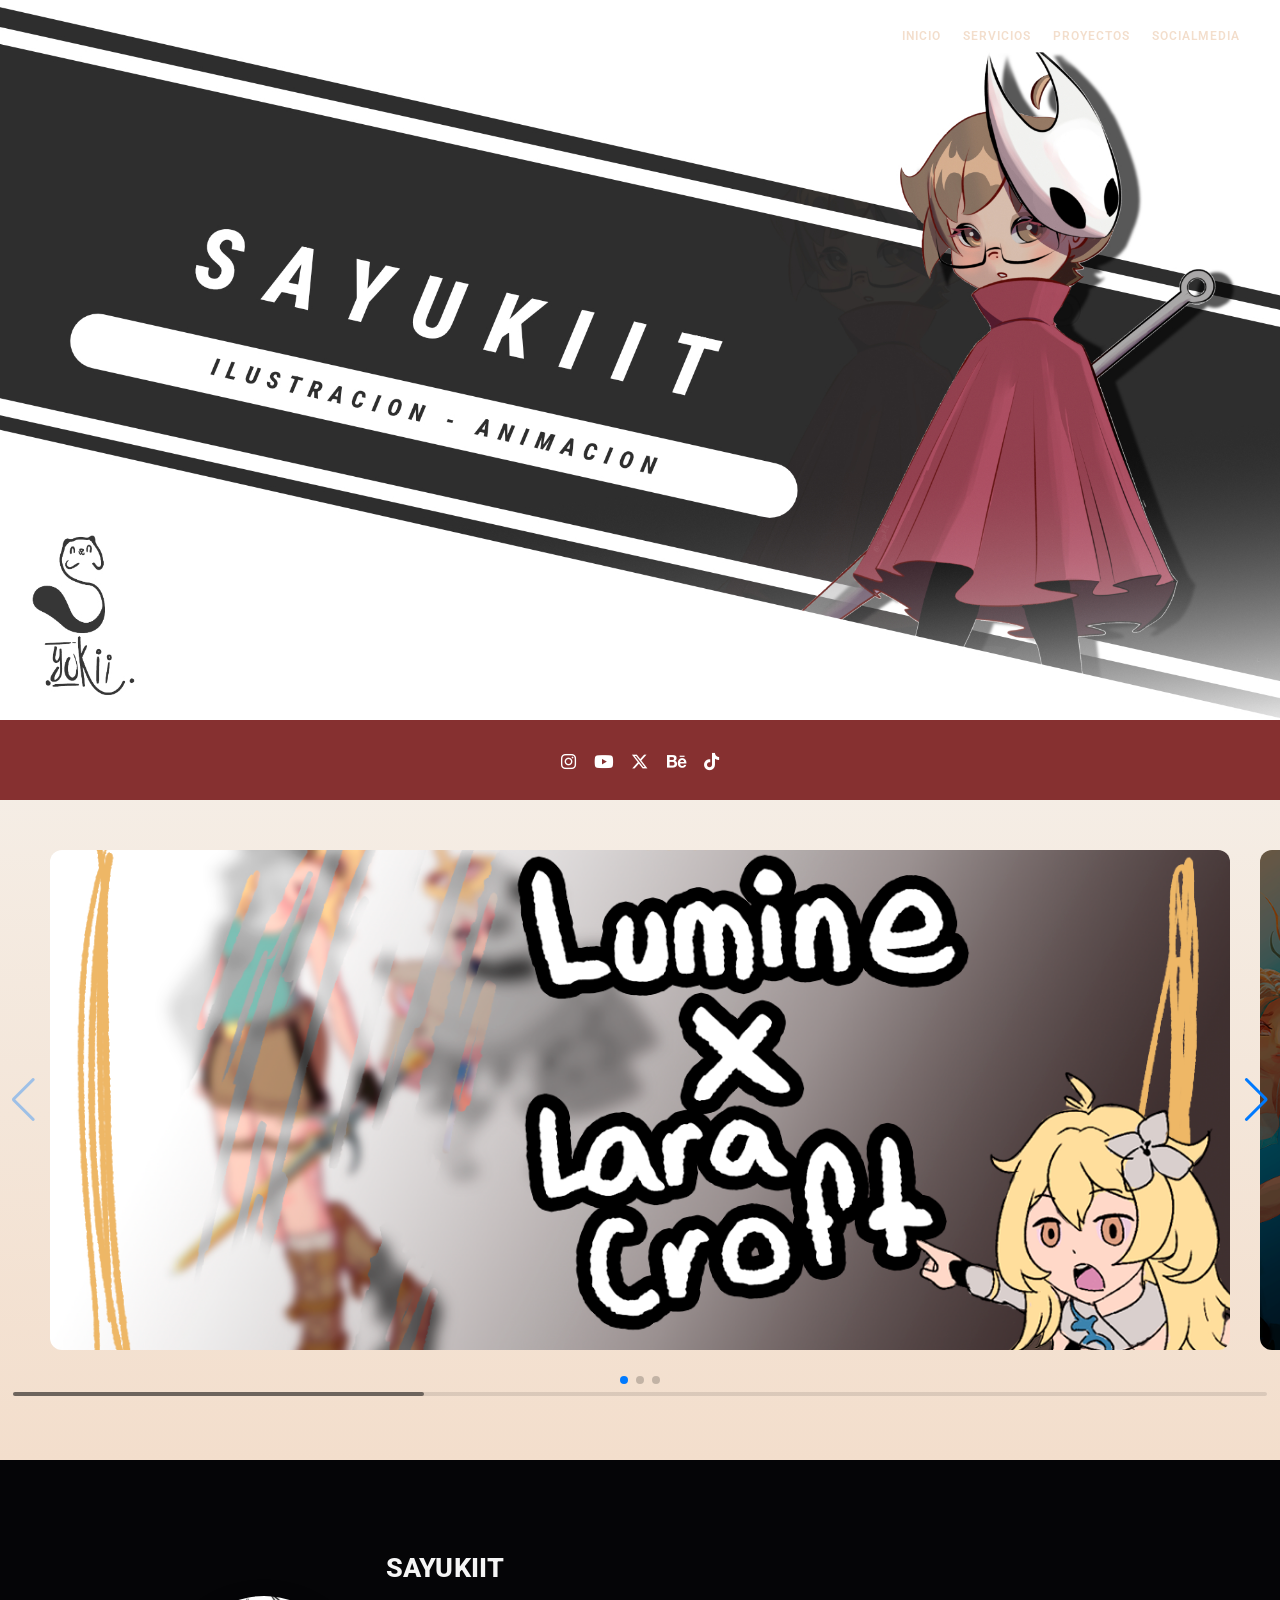
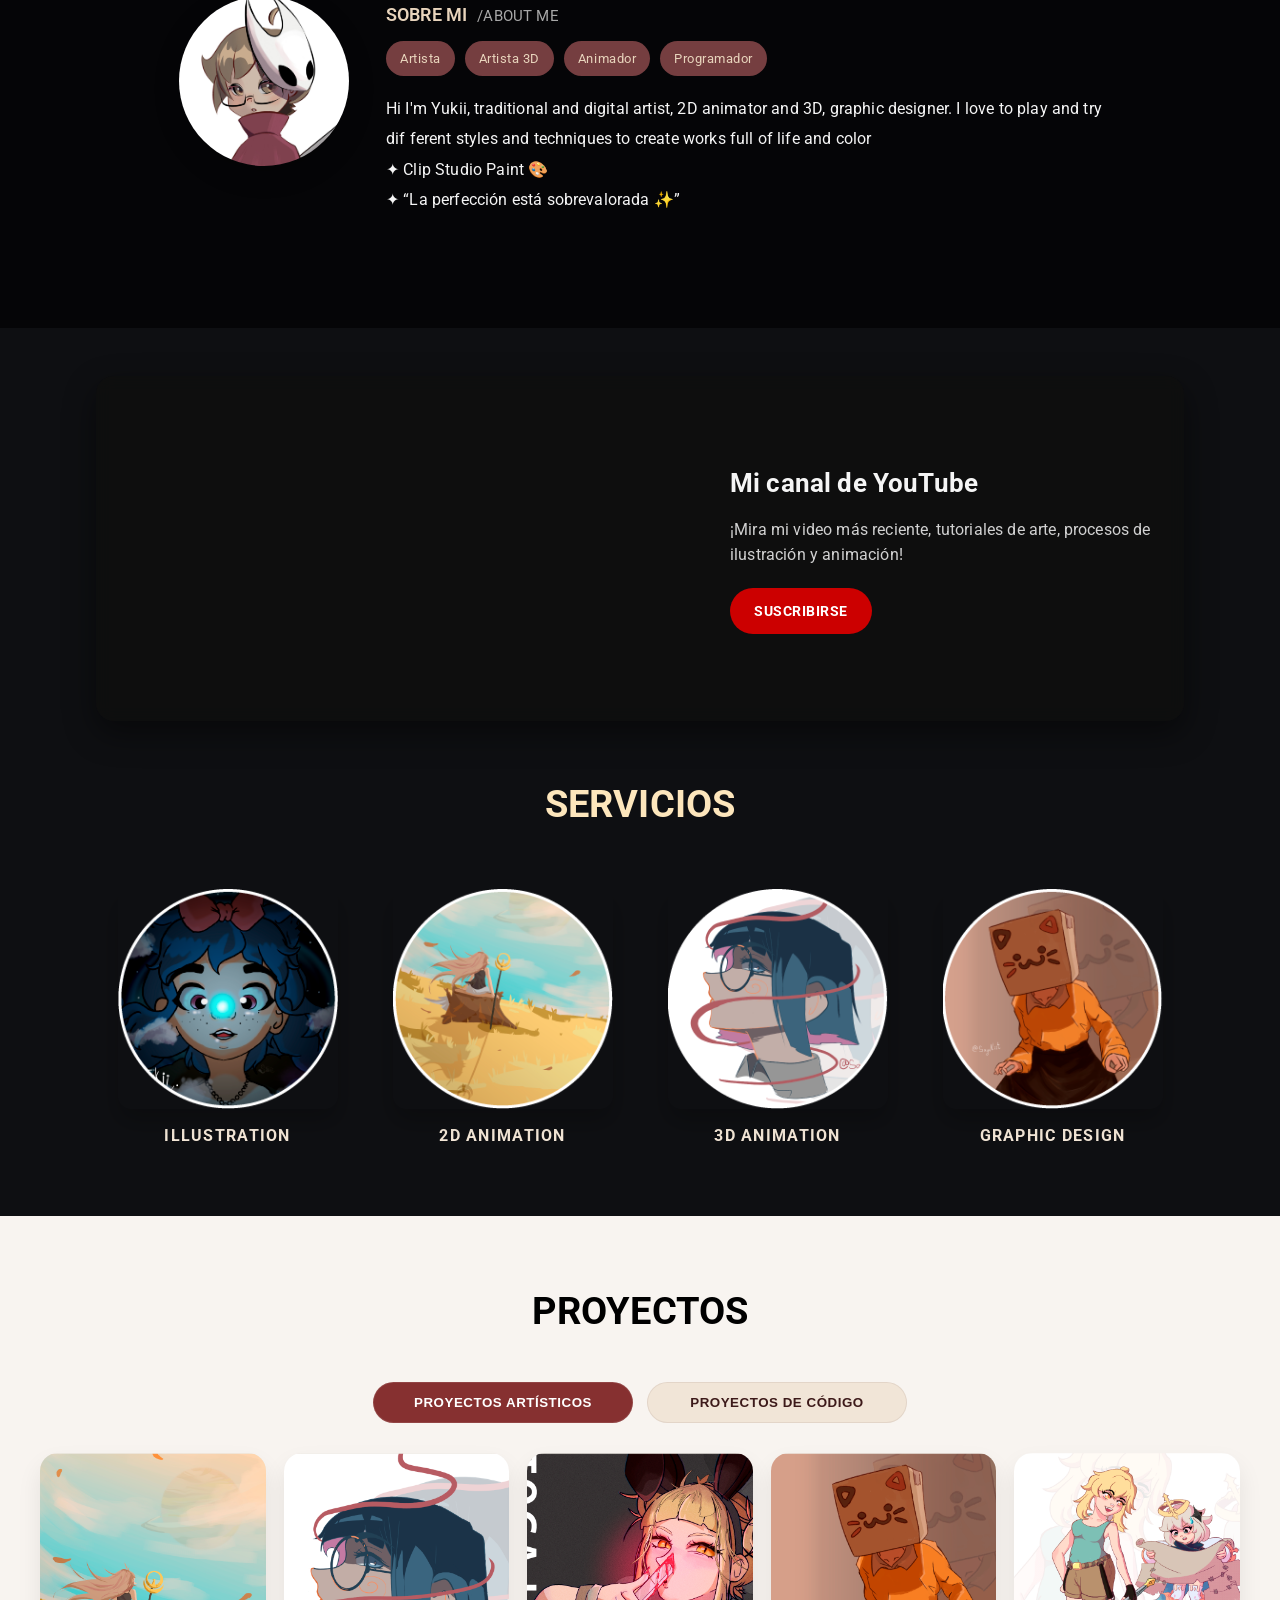
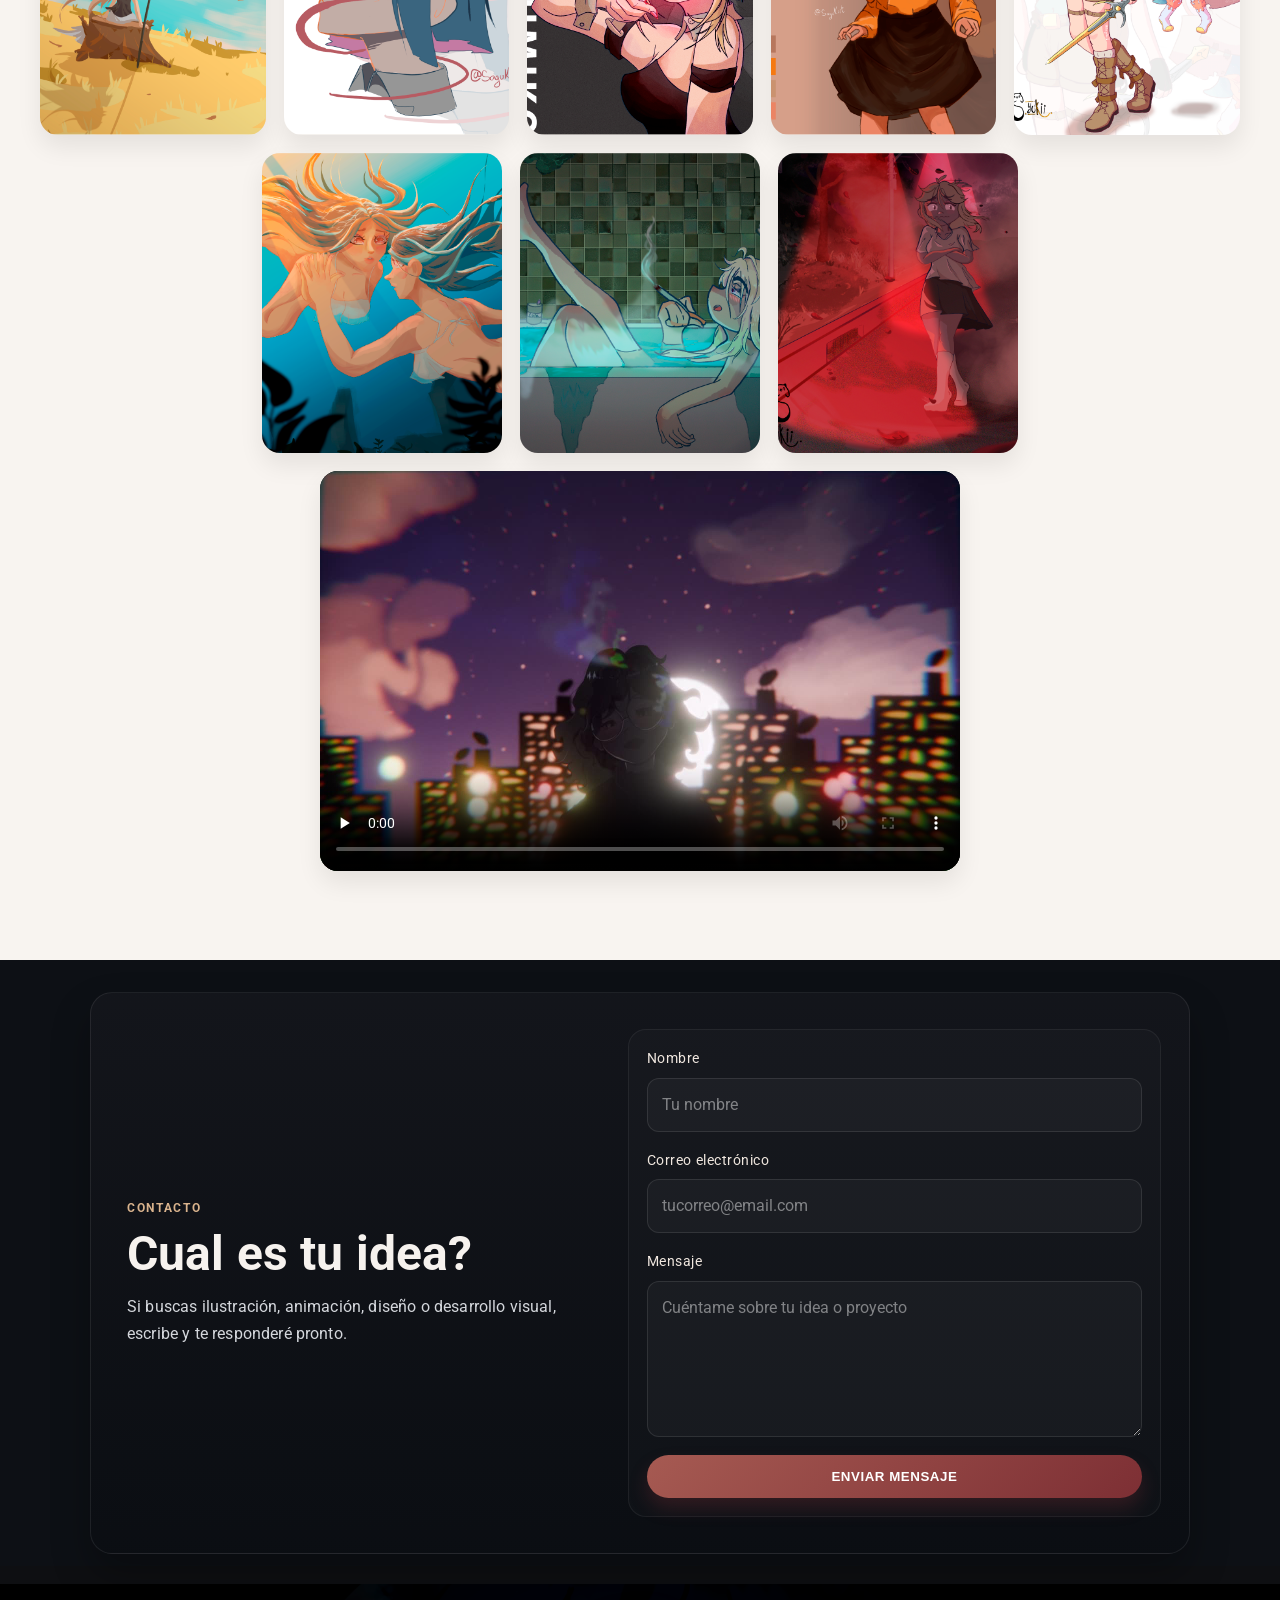
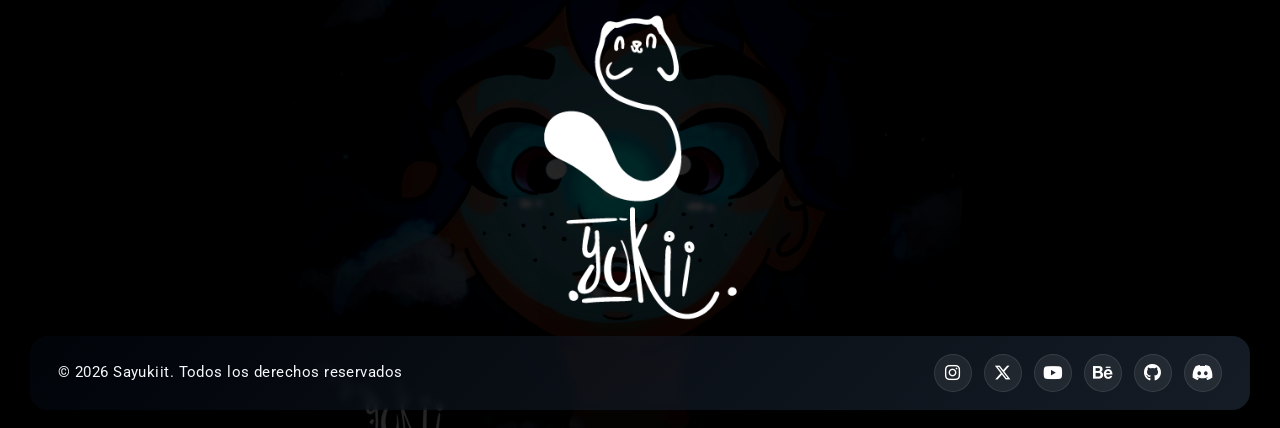
<file: index.html>
<!doctype html>
<html lang="es">
  <head>
    <meta charset="utf-8">
    <meta name="viewport" content="width=device-width, initial-scale=1.0">
    <title>Sayukiit | Ilustración y diseño</title>

    <!-- Metadata base -->
    <meta name="description" content="Portafolio de Sayukiit (Yukii): ilustración digital y tradicional, animación 2D/3D y diseño gráfico. Proyectos, proceso creativo y contacto.">
    <meta name="author" content="Sayukiit">
    <meta name="theme-color" content="#863030">
    <link rel="canonical" href="https://santiago2413.github.io/Syukiit/">

    <!-- Open Graph (Facebook, WhatsApp, LinkedIn, Discord…) -->
    <meta property="og:type" content="website">
    <meta property="og:site_name" content="Sayukiit">
    <meta property="og:locale" content="es_ES">
    <meta property="og:title" content="Sayukiit | Ilustración, animación 2D/3D y diseño gráfico">
    <meta property="og:description" content="Portafolio de Sayukiit (Yukii): ilustración digital y tradicional, animación 2D/3D y diseño gráfico. Proyectos, proceso creativo y contacto.">
    <meta property="og:url" content="https://santiago2413.github.io/Syukiit/">
    <meta property="og:image" content="https://santiago2413.github.io/Syukiit/img/og-sayukiit.jpg">
    <meta property="og:image:type" content="image/jpeg">
    <meta property="og:image:width" content="1200">
    <meta property="og:image:height" content="630">
    <meta property="og:image:alt" content="Ilustración de portada del portafolio de Sayukiit">

    <!-- Twitter / X -->
    <meta name="twitter:card" content="summary_large_image">
    <meta name="twitter:title" content="Sayukiit | Ilustración, animación 2D/3D y diseño gráfico">
    <meta name="twitter:description" content="Portafolio de Sayukiit (Yukii): ilustración digital y tradicional, animación 2D y 3D y diseño gráfico.">
    <meta name="twitter:image" content="https://santiago2413.github.io/Syukiit/img/og-sayukiit.jpg">

    <!-- Iconos -->
    <link rel="icon" type="image/png" sizes="64x64" href="img/favicon-64.png">
    <link rel="apple-touch-icon" sizes="180x180" href="img/apple-touch-icon.png">

    <!-- Datos estructurados -->
    <script type="application/ld+json">
      {
        "@context": "https://schema.org",
        "@type": "Person",
        "name": "Sayukiit",
        "alternateName": "Yukii",
        "url": "https://santiago2413.github.io/Syukiit/",
        "image": "https://santiago2413.github.io/Syukiit/img/yukicon3.jpg",
        "jobTitle": "Artista digital, animador 2D/3D y diseñador gráfico",
        "description": "Portafolio de ilustración, animación 2D y 3D y diseño gráfico de Sayukiit (Yukii).",
        "knowsAbout": ["Ilustración digital", "Animación 2D", "Animación 3D", "Diseño gráfico"],
        "sameAs": [
          "https://www.instagram.com/sayukiit/",
          "https://www.youtube.com/@sayukiit",
          "https://x.com/sayukiit_24",
          "https://www.behance.net/syukiit",
          "https://www.tiktok.com/@sayukiit"
        ]
      }
    </script>

    <link rel="preconnect" href="https://fonts.googleapis.com">
    <link rel="preconnect" href="https://fonts.gstatic.com" crossorigin>
    <link rel="preconnect" href="https://cdnjs.cloudflare.com" crossorigin>
    <link rel="preconnect" href="https://cdn.jsdelivr.net" crossorigin>
    <link rel="stylesheet" href="https://fonts.googleapis.com/css2?family=Roboto:wght@100;300;400;500;700;900&display=swap">
    <link rel="stylesheet" href="https://cdnjs.cloudflare.com/ajax/libs/font-awesome/6.5.2/css/all.min.css" crossorigin="anonymous">
    <link rel="stylesheet" href="https://cdn.jsdelivr.net/npm/swiper@11/swiper-bundle.min.css">
    <link rel="stylesheet" href="./estilo.css">
  </head>
  <body>
    <header class="site-header">
      <nav class="menu" aria-label="Navegación principal">
        <a href="#lastest_news">Inicio</a>
        <a href="#servicios">Servicios</a>
        <a href="#proyectos">Proyectos</a>
        <a href="#redes">Socialmedia</a>
      </nav>
    </header>

    <main>
      <section id="lastest_news" class="hero-section">
        <div class="media_bar" aria-label="Redes sociales">
          <a href="https://www.instagram.com/sayukiit/" target="_blank" rel="noreferrer" aria-label="Instagram"><i class="fa-brands fa-instagram"></i></a>
          <a href="https://www.youtube.com/@sayukiit" target="_blank" rel="noreferrer" aria-label="YouTube"><i class="fa-brands fa-youtube"></i></a>
          <a href="https://x.com/sayukiit_24" target="_blank" rel="noreferrer" aria-label="X"><i class="fa-brands fa-x-twitter"></i></a>
          <a href="https://www.behance.net/syukiit" target="_blank" rel="noreferrer" aria-label="Behance"><i class="fa-brands fa-behance"></i></a>
          <a href="https://www.tiktok.com/@sayukiit" target="_blank" rel="noreferrer" aria-label="TikTok"><i class="fa-brands fa-tiktok"></i></a>
        </div>

        <div class="swiper hero-slider" aria-label="Carrusel de trabajos">
          <div class="swiper-wrapper">
            <div class="swiper-slide">
              <a href="https://www.youtube.com/@sayukiit" target="_blank" rel="noreferrer" class="slide-link slide-one">
                <div class="slide-overlay"><span>Ver en YouTube <i class="fa-brands fa-youtube"></i></span></div>
              </a>
            </div>
            <div class="swiper-slide">
              <a href="https://www.instagram.com/sayukiit/" target="_blank" rel="noreferrer" class="slide-link slide-two">
                <div class="slide-overlay"><span>Visitar Instagram <i class="fa-brands fa-instagram"></i></span></div>
              </a>
            </div>
            <div class="swiper-slide">
              <a href="https://www.behance.net/syukiit" target="_blank" rel="noreferrer" class="slide-link slide-three">
                <div class="slide-overlay"><span>Ver en Behance <i class="fa-brands fa-behance"></i></span></div>
              </a>
            </div>
          </div>
          <div class="swiper-pagination"></div>
          <div class="swiper-button-prev"></div>
          <div class="swiper-button-next"></div>
          <div class="swiper-scrollbar"></div>
        </div>
      </section>

      <section id="about_me" class="about-section">
        <div class="instagram-profile">
          <div class="instagram-avatar">
            <img src="img/yukicon3.jpg" alt="Perfil de Sayukiit">
          </div>
          <div class="instagram-info">
            <div class="instagram-topline">
              <div class="instagram-username">SAYUKIIT</div>
            </div>
            <div class="instagram-topline">
              <div class="instagram-name">SOBRE MI</div>
              <div class="instagram-pronouns">/ABOUT ME</div>
            </div>
            <div class="instagram-tags" aria-label="Etiquetas de perfil">
              <span class="tag-pill">Artista</span>
              <span class="tag-pill">Artista 3D</span>
              <span class="tag-pill">Animador</span>
              <span class="tag-pill">Programador</span>
            </div>
            <ul class="instagram-bio">
				<li>Hi I'm Yukii, traditional and digital artist, 2D animator and 3D, graphic designer.
I love to play and try dif ferent styles and techniques
to create works full of life and color</li>
              <li>✦ Clip Studio Paint 🎨</li>
              <li>✦ “La perfección está sobrevalorada ✨”</li>
            </ul>
          </div>
        </div>
      </section>

      <div class="yt-featured-banner">
        <div class="yt-content">
          <div class="yt-video-wrapper">
            <iframe src="https://www.youtube.com/embed/rhbFWE4idHI?si=NEuP9lQ5Q60zVqEo" title="Último video" loading="lazy" allow="accelerometer; autoplay; clipboard-write; encrypted-media; gyroscope; picture-in-picture" allowfullscreen></iframe>
          </div>
          <div class="yt-info">
            <h2></i> Mi canal de YouTube</h2>
            <p>¡Mira mi video más reciente, tutoriales de arte, procesos de ilustración y animación!</p>
            <a href="https://www.youtube.com/@sayukiit?sub_confirmation=1" target="_blank" rel="noreferrer" class="yt-subscribe-btn">Suscribirse</a>
          </div>
        </div>
      </div>

      <section id="servicios" class="services-section">
        <h1>SERVICIOS</h1>
        <div class="cont_serv">
          <div class="servicios1"><img src="img/sayukiit_illustration.png" alt="Illustration"><h2>Illustration</h2></div>
          <div class="servicios2"><img src="img/sayukiit_2danimation.png" alt="2D animation"><h2>2D animation</h2></div>
          <div class="servicios3"><img src="img/sayukiit_3danimation.png" alt="3D animation"><h2>3D Animation</h2></div>
          <div class="servicios4"><img src="img/sayukiit_graphidesign.png" alt="Graphic design"><h2>Graphic Design</h2></div>
        </div>
      </section>

      <section id="proyectos" class="projects-section">
        <h1>PROYECTOS</h1>
        <div class="project-switcher" aria-label="Selector de proyectos">
          <button class="project-filter active" data-filter="artistic" type="button">Proyectos Artísticos</button>
          <button class="project-filter" data-filter="code" type="button">Proyectos de Código</button>
        </div>

        <div class="project-gallery active" data-gallery="artistic">
          <div class="proyectos1"><img src="img/sayukiit_atena.png" alt="Proyecto Atena"></div>
          <div class="proyectos2"><img src="img/sayukiit_yelan.png" alt="Proyecto Yelan"></div>
          <div class="proyectos3"><img src="img/sayukiit_toga.png" alt="Proyecto Toga"></div>
          <div class="proyectos4"><img src="img/sayukiit_catbox.png" alt="Proyecto Catbox"></div>
          <div class="proyectos5"><img src="img/sayukiit_naracroft.png" alt="Proyecto Naracroft"></div>
          <div class="proyectos6"><img src="img/sayukiit_bea.png" alt="Proyecto Bea"></div>
          <div class="proyectos7"><img src="img/sayukiit_shower.png" alt="Proyecto Shower"></div>
          <div class="proyectos8"><img src="img/sayukiit_street.png" alt="Proyecto Street"></div>
          <div class="proyectos9">
            <video class="project-video" controls preload="none" playsinline width="1920" height="1200" poster="img/tablet-version-11-poster.jpg">
              <source src="img/tablet-version-11.mp4" type="video/mp4">
              Tu navegador no admite vídeo HTML5. <a href="img/tablet-version-11.mp4">Descarga el vídeo</a>.
            </video>
          </div>
        </div>

        <div class="project-gallery" data-gallery="code">
          <div class="proyectos1"><img src="img/sayukiit_catbox.png" alt="Proyecto de código 1"></div>
          <div class="proyectos2"><img src="img/sayukiit_naracroft.png" alt="Proyecto de código 2"></div>
          <div class="proyectos3"><img src="img/sayukiit_bea.png" alt="Proyecto de código 3"></div>
          <div class="proyectos4"><img src="img/sayukiit_street.png" alt="Proyecto de código 4"></div>
        </div>
      </section>
    </main>

    <section id="contact" class="contact-section">
      <div class="contact-shell">
        <div class="contact-copy">
          <p class="contact-kicker">Contacto</p>
          <h2>Cual es tu idea?</h2>
          <p>Si buscas ilustración, animación, diseño o desarrollo visual, escribe y te responderé pronto.</p>
        </div>

        <form id="contactForm" class="contact-form" novalidate>
          <div class="field-group">
            <label for="contact-name">Nombre</label>
            <input id="contact-name" name="name" type="text" placeholder="Tu nombre" required>
          </div>

          <div class="field-group">
            <label for="contact-email">Correo electrónico</label>
            <input id="contact-email" name="email" type="email" placeholder="tucorreo@email.com" required>
          </div>

          <div class="field-group">
            <label for="contact-message">Mensaje</label>
            <textarea id="contact-message" name="message" rows="5" placeholder="Cuéntame sobre tu idea o proyecto" required></textarea>
          </div>

          <button type="submit" class="contact-submit">Enviar mensaje</button>
        </form>
      </div>
    </section>

    <footer id="redes" class="site-footer">
      <div class="footer-logo">
        <img src="img/sayukiit_logo.png" alt="Logo Sayukiit">
      </div>

      <div class="footer-bar">
        <p>© 2026 Sayukiit. Todos los derechos reservados</p>
        <div class="footer-socials" aria-label="Redes sociales">
          <a href="https://www.instagram.com/sayukiit/" target="_blank" rel="noreferrer" aria-label="Instagram"><i class="fa-brands fa-instagram"></i></a>
          <a href="https://x.com/sayukiit_24" target="_blank" rel="noreferrer" aria-label="X"><i class="fa-brands fa-x-twitter"></i></a>
          <a href="https://www.youtube.com/@sayukiit" target="_blank" rel="noreferrer" aria-label="YouTube"><i class="fa-brands fa-youtube"></i></a>
          <a href="https://www.behance.net/syukiit" target="_blank" rel="noreferrer" aria-label="Behance"><i class="fa-brands fa-behance"></i></a>
          <a href="https://github.com/Santiago2413" target="_blank" rel="noreferrer" aria-label="GitHub"><i class="fa-brands fa-github"></i></a>
          <a href="https://discord.com/" target="_blank" rel="noreferrer" aria-label="Discord"><i class="fa-brands fa-discord"></i></a>
        </div>
      </div>
    </footer>

    <script src="https://cdn.jsdelivr.net/npm/swiper@11/swiper-bundle.min.js"></script>
    <script>
      const swiper = new Swiper('.hero-slider', {
        spaceBetween: 30,
        pagination: { el: '.swiper-pagination', clickable: true },
        navigation: { nextEl: '.swiper-button-next', prevEl: '.swiper-button-prev' },
        scrollbar: { el: '.swiper-scrollbar' }
      });

      const nav = document.querySelector('.menu');
      const toggleMenuState = () => {
        if (!nav) return;
        nav.classList.toggle('scrolled', window.scrollY > 20);
      };

      const filters = document.querySelectorAll('.project-filter');
      const galleries = document.querySelectorAll('.project-gallery');

      filters.forEach((button) => {
        button.addEventListener('click', () => {
          const target = button.dataset.filter;

          filters.forEach((item) => item.classList.toggle('active', item === button));
          galleries.forEach((gallery) => {
            gallery.classList.toggle('active', gallery.dataset.gallery === target);
          });
        });
      });

      toggleMenuState();
      window.addEventListener('scroll', toggleMenuState);

      const contactForm = document.getElementById('contactForm');

      if (contactForm) {
        contactForm.addEventListener('submit', (event) => {
          event.preventDefault();

          const name = document.getElementById('contact-name').value.trim();
          const email = document.getElementById('contact-email').value.trim();
          const message = document.getElementById('contact-message').value.trim();

          if (!name || !email || !message) {
            alert('Por favor completa tu nombre, correo y mensaje antes de enviar.');
            return;
          }

          const recipient = 'syukiicontactos@gmail.com';
          const subject = `Nuevo mensaje de contacto desde la web de ${name}`;
          const body = [
            'Nombre: ' + name,
            'Correo: ' + email,
            '',
            'Mensaje:',
            message
          ].join('\n');

          const mailtoLink = `mailto:${recipient}?subject=${encodeURIComponent(subject)}&body=${encodeURIComponent(body)}`;
          window.location.href = mailtoLink;
          contactForm.reset();
        });
      }
    </script>
  </body>
</html>
</file>
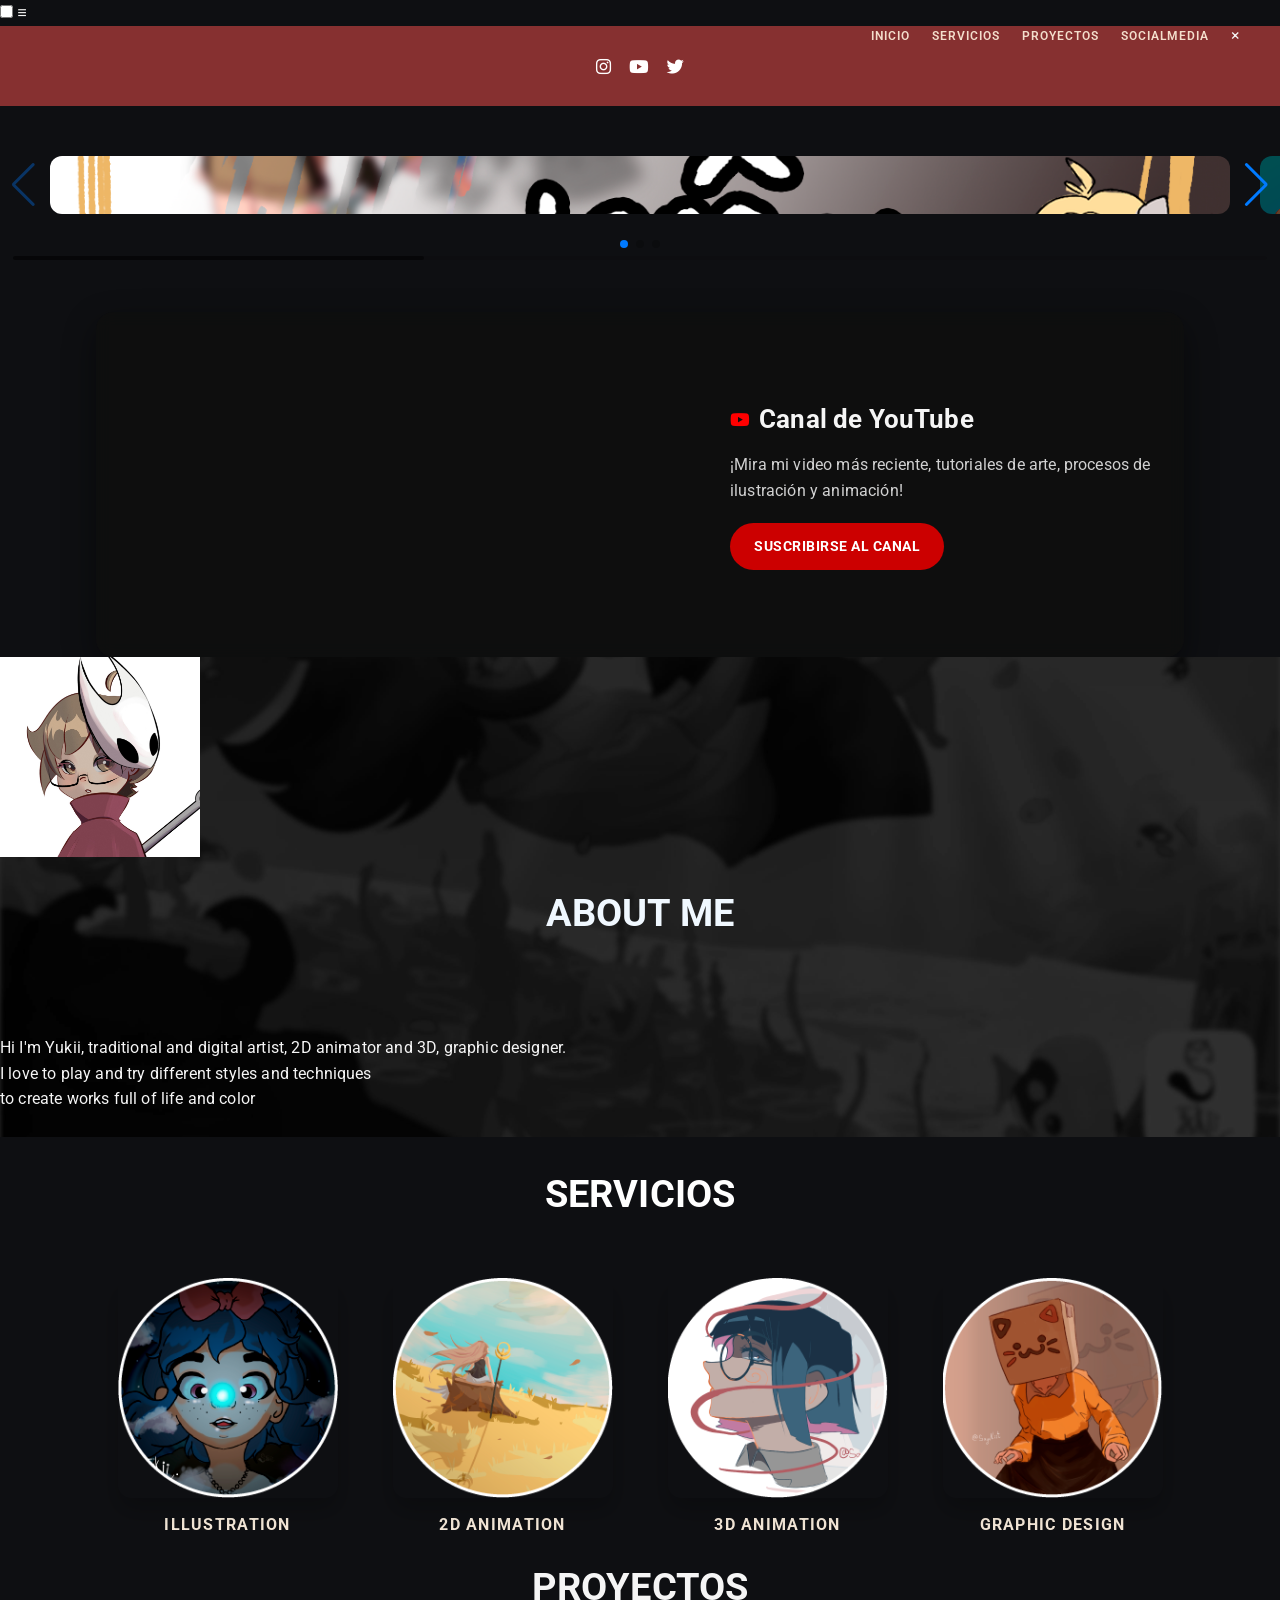
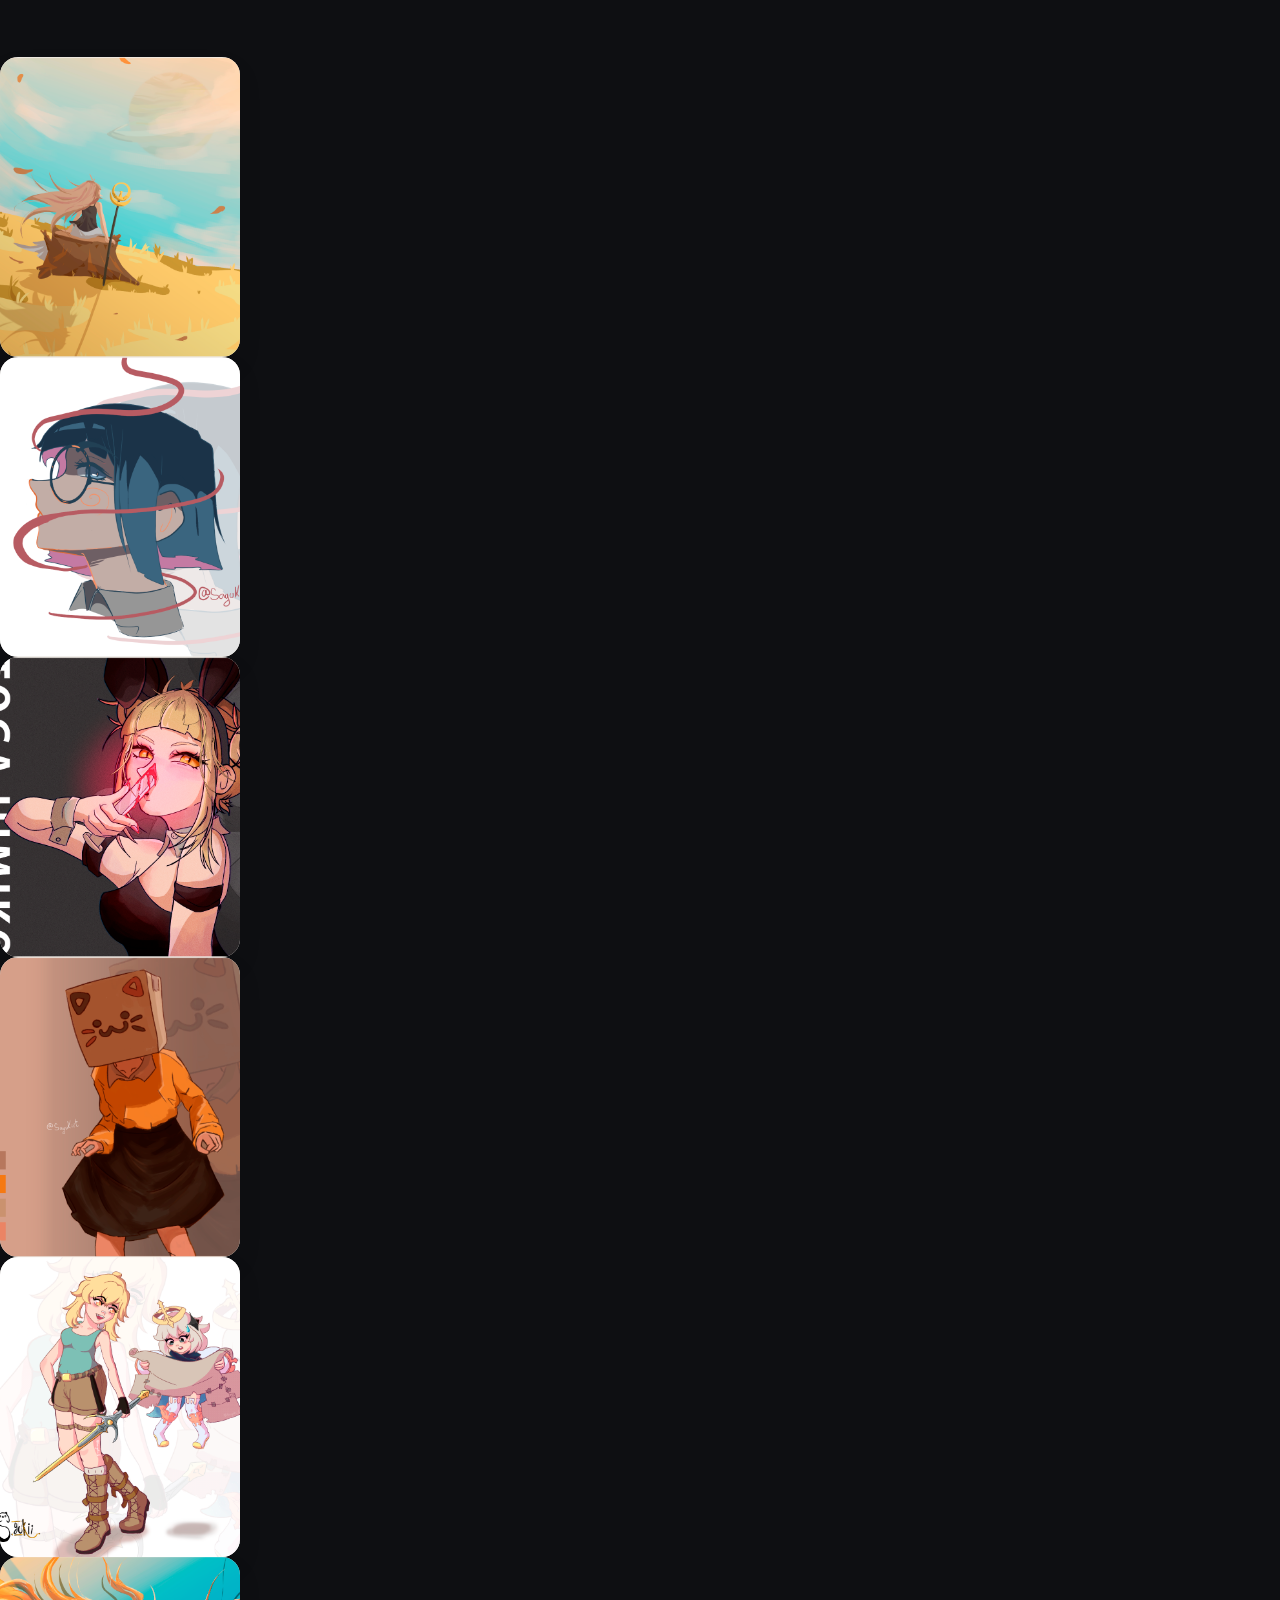
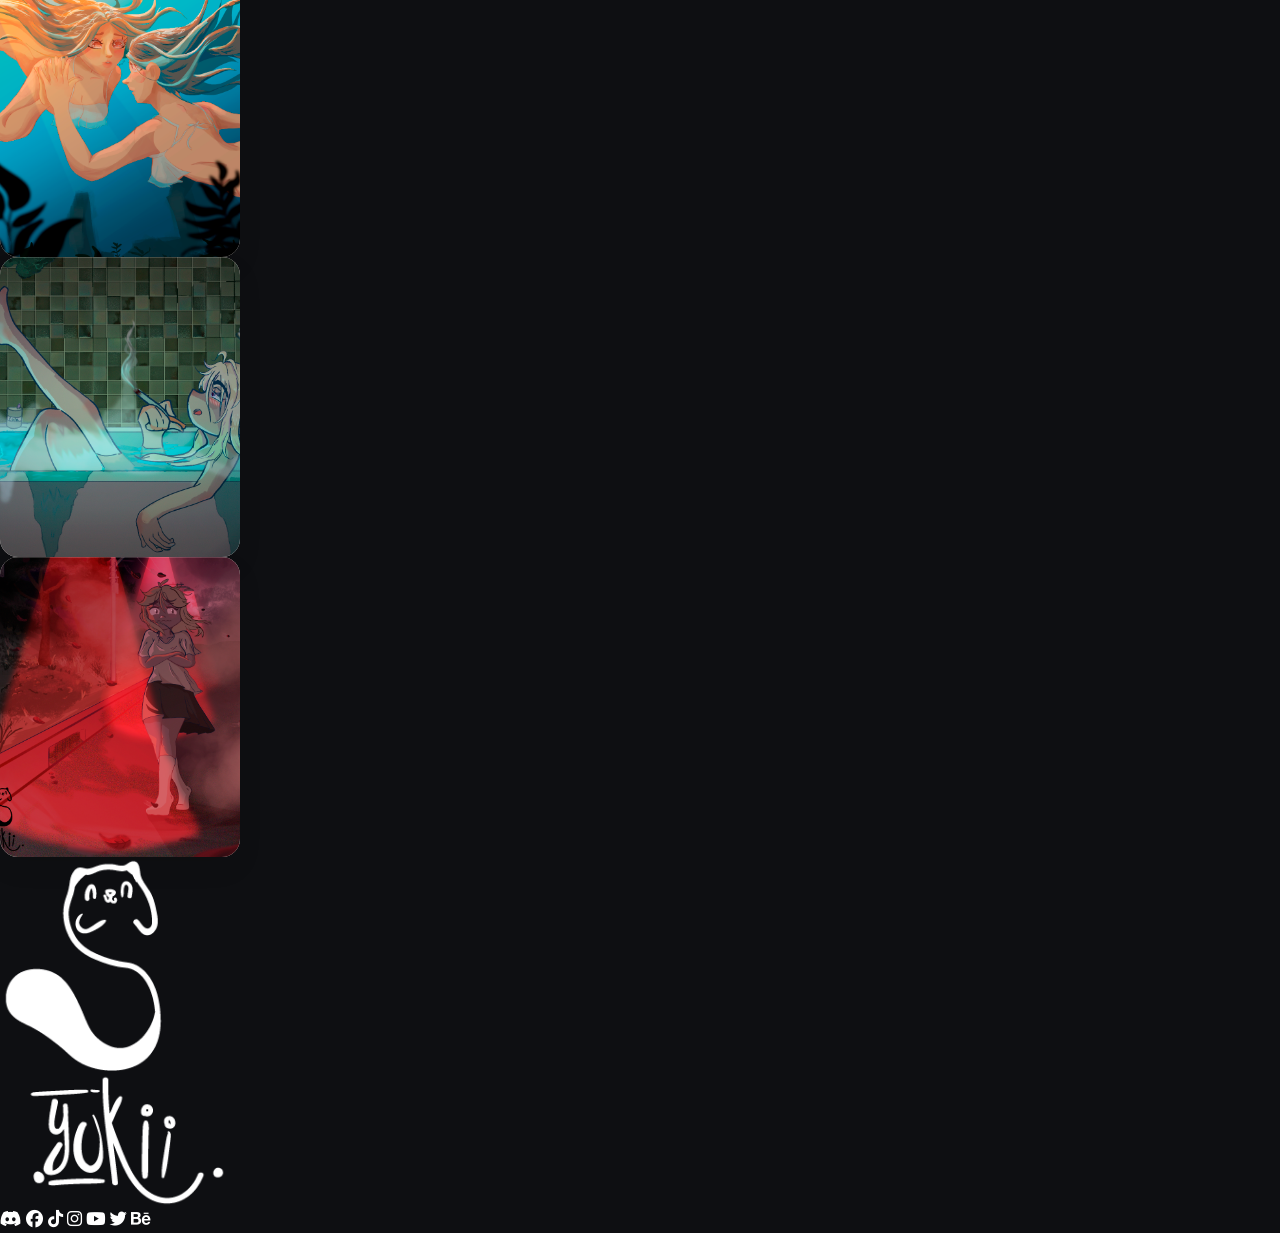
<file: _index_nuevo.html>
<!doctype html>
<html>
<head>
    <meta charset="utf-8">
    <title>Sayukiit</title>
    <meta name="viewport" content="width=device-width, initial-scale=1.0">
    <link href="./estilo.css" rel="stylesheet" type="text/css">
    <link rel="stylesheet" href="https://cdnjs.cloudflare.com/ajax/libs/font-awesome/6.5.2/css/all.min.css" crossorigin="anonymous">
    <link rel="icon" href="img/yukicon3.jpg">
    <link rel="preconnect" href="https://fonts.googleapis.com">
    <link rel="preconnect" href="https://fonts.gstatic.com" crossorigin>
    <link href="https://fonts.googleapis.com/css2?family=Roboto:ital,wght@0,100;0,300;0,400;0,500;0,700;0,900;1,100;1,300;1,400;1,500;1,700;1,900&display=swap" rel="stylesheet">
    <link rel="stylesheet" href="https://cdn.jsdelivr.net/npm/swiper@11/swiper-bundle.min.css" />
    <script src="https://cdn.jsdelivr.net/npm/swiper@11/swiper-bundle.min.js"></script>
</head>
<body>
    <header>
        <input type="checkbox" id="check">
        <label for="check" class="mos-menu">&#8801;</label>
        <nav class="menu">
            <a href="#lastest_news">Inicio</a>
            <a href="#servicios">Servicios</a>
            <a href="#proyectos">Proyectos</a>
            <a href="#redes">Socialmedia</a>
            <label for="check" class="hide-menu">&#215;</label>
        </nav>
        <div class="clear"></div>
    </header>

    <section id="lastest_news">
        <div class="media_bar">
            <a href="https://www.instagram.com/sayukiit/" target="_blank"><i class="fa-brands fa-instagram" style="color: #ffffff;"></i></a>
            <a href="https://www.youtube.com/@sayukiit" target="_blank"><i class="fa-brands fa-youtube" style="color: #ffffff;"></i></a>
            <a href="https://x.com/sayukiit_24" target="_blank"><i class="fa-brands fa-twitter" style="color: #ffffff;"></i></a>
        </div>

        <div class="swiper" style="padding: 50px;">
            <div class="swiper-wrapper">
                <div class="swiper-slide">
                    <a href="https://www.youtube.com/@sayukiit" target="_blank" class="slide-link" style="background-image: url('img/mineatura 2.png');">
                        <div class="slide-overlay">
                            <span>Ver en YouTube <i class="fa-brands fa-youtube"></i></span>
                        </div>
                    </a>
                </div>

                <div class="swiper-slide">
                    <a href="https://www.instagram.com/sayukiit/" target="_blank" class="slide-link" style="background-image: url('img/sayukiit_banner.png');">
                        <div class="slide-overlay">
                            <span>Visitar Instagram <i class="fa-brands fa-instagram"></i></span>
                        </div>
                    </a>
                </div>

                <div class="swiper-slide">
                    <a href="https://www.behance.net/syukiit" target="_blank" class="slide-link" style="background-image: url('img/sayukiit_naracroft.png');">
                        <div class="slide-overlay">
                            <span>Ver en Behance <i class="fa-brands fa-twitter"></i></span>
                        </div>
                    </a>
                </div>
            </div>

            <div class="swiper-pagination"></div>
            <div class="swiper-button-prev"></div>
            <div class="swiper-button-next"></div>
            <div class="swiper-scrollbar"></div>
        </div>

        <div class="yt-featured-banner">
            <div class="yt-content">
                <div class="yt-video-wrapper">
                    <iframe src="https://youtu.be/rhbFWE4idHI?si=NEuP9lQ5Q60zVqEo" title="Último Video" allow="accelerometer; autoplay; clipboard-write; encrypted-media; gyroscope; picture-in-picture" allowfullscreen></iframe>
                </div>
                <div class="yt-info">
                    <h2><i class="fa-brands fa-youtube" style="color: #ff0000;"></i> Canal de YouTube</h2>
                    <p>¡Mira mi video más reciente, tutoriales de arte, procesos de ilustración y animación!</p>
                    <a href="https://www.youtube.com/@sayukiit?sub_confirmation=1" target="_blank" class="yt-subscribe-btn">Suscribirse al canal</a>
                </div>
            </div>
        </div>
    </section>

    <section id="about_me">
        <img src="img/yukicon3.jpg" style="height: 200px; width: auto;" alt="">
        <h1 style="color: aliceblue; padding: 2%;">ABOUT ME</h1>
        <div class="sobremi">
            <br>
            <p>Hi I'm Yukii, traditional and digital artist, 2D animator and 3D, graphic designer.<br> I love to play and try different styles and techniques <br>to create works full of life and color</p>
            <br>
        </div>
    </section>

    <section id="servicios">
        <br>
        <h1 style="color: #ffffff;">SERVICIOS</h1>
        <div class="cont_serv">
            <div class="servicios1"><img src="img/sayukiit_illustration.png" alt=""/><h2>Illustration</h2></div>
            <div class="servicios2"><img src="img/sayukiit_2danimation.png" alt=""/><h2>2D animation</h2></div>
            <div class="servicios3"><img src="img/sayukiit_3danimation.png" alt=""/><h2>3D Animation</h2></div>
            <div class="servicios4"><img src="img/sayukiit_graphidesign.png" alt=""/><h2>Graphic Design</h2></div>
        </div>
    </section>

    <section id="proyectos">
        <h1>PROYECTOS</h1>
        <div class="cont_proy">
            <div class="proyectos1"><img src="img/sayukiit_atena.png" alt=""/></div>
            <div class="proyectos2"><img src="img/sayukiit_yelan.png" alt=""/></div>
            <div class="proyectos3"><img src="img/sayukiit_toga.png" alt=""/></div>
            <div class="proyectos4"><img src="img/sayukiit_catbox.png" alt=""/></div>
            <div class="proyectos5"><img src="img/sayukiit_naracroft.png" alt=""/></div>
            <div class="proyectos6"><img src="img/sayukiit_bea.png" alt=""/></div>
            <div class="proyectos7"><img src="img/sayukiit_shower.png" alt=""/></div>
            <div class="proyectos8"><img src="img/sayukiit_street.png" alt=""/></div>
        </div>
    </section>

    <script>
        var swiper = new Swiper('.swiper', {
            spaceBetween: 30,
            pagination: {
                el: '.swiper-pagination',
            },
            navigation: {
                nextEl: '.swiper-button-next',
                prevEl: '.swiper-button-prev',
            },
            scrollbar: {
                el: '.swiper-scrollbar',
            },
        });

        const nav = document.querySelector('nav');
        const toggleMenuState = () => {
            if (!nav) return;
            nav.classList.toggle('scrolled', window.scrollY > 20);
        };

        toggleMenuState();
        window.addEventListener('scroll', toggleMenuState);
    </script>

    <footer id="redes">
        <img src="img/sayukiit_logo.png" height="350px" alt="">
        <div class="redes">
            <i class="fa-brands fa-discord" style="color: #ffffff;"></i>
            <i class="fa-brands fa-facebook" style="color: #ffffff;"></i>
            <i class="fa-brands fa-tiktok" style="color: #ffffff;"></i>
            <i class="fa-brands fa-instagram" style="color: #ffffff;"></i>
            <i class="fa-brands fa-youtube" style="color: #ffffff;"></i>
            <i class="fa-brands fa-twitter" style="color: #ffffff;"></i>
            <i class="fa-brands fa-behance" style="color: #ffffff;"></i>
        </div>
    </footer>
</body>
</html>
</file>
<file: estilo.css>
@charset "utf-8";

:root {
  --beige: #f3decc;
  --beige-strong: #e8d4bc;
  --vino: #863030;
  --vino-dark: #5b1f1f;
  --bg-dark: #0e0f12;
  --text-soft: #a8a8a8;
  --text-light: #f5f5f5;
  --panel: rgba(14, 15, 18, 0.72);
}

* {
  box-sizing: border-box;
  margin: 0;
}

html {
  scroll-behavior: smooth;
}

body {
  margin: 0;
  min-height: 100vh;
  display: flex;
  flex-direction: column;
  background: var(--bg-dark);
  color: var(--text-light);
  font-family: "Roboto", sans-serif;
  line-height: 1.6;
  letter-spacing: 0.01em;
  overflow-x: hidden;
}

main {
  flex: 1;
}

a {
  text-decoration: none;
}

img {
  max-width: 100%;
  display: block;
}

h1 {
  text-align: center;
  font-size: clamp(2rem, 3vw, 2.8rem);
  margin-bottom: 40px;
}

.site-header {
  position: relative;
  width: 100%;
  /* La caja mantiene la proporción real del banner (2000x1125) y con
     background-size: cover la imagen se ve completa, sin recortes ni
     franjas vacías, en cualquier ancho de pantalla. */
  aspect-ratio: 2000 / 1125;
  background-image: url("img/BANNERYUKII2.jpg");
  background-size: cover;
  background-repeat: no-repeat;
  background-position: center center;
  background-color: var(--vino-dark);
}

.menu {
  position: fixed;
  top: 0;
  left: 0;
  right: 0;
  width: 100%;
  height: 72px;
  display: flex;
  align-items: center;
  justify-content: flex-end;
  gap: 22px;
  padding: 0 40px;
  background-color: rgba(116, 116, 116, 0);
  z-index: 2000;
  transition: background-color 0.3s ease, box-shadow 0.3s ease;
}

.menu.scrolled {
  background-color: rgba(0, 0, 0, 0.5);
  box-shadow: 0 2px 14px rgba(0, 0, 0, 0.18);
}

.menu a {
  color: var(--beige);
  text-transform: uppercase;
  letter-spacing: 0.08em;
  font-size: 0.78rem;
  font-weight: 600;
  transition: opacity 0.3s ease;
}

.menu a:hover {
  opacity: 0.8;
}

.hero-section {
  background: linear-gradient(180deg, #f5efe8 0%, #f3decc 100%);
  padding-bottom: 60px;
}

.media_bar {
  display: flex;
  justify-content: center;
  align-items: center;
  gap: 18px;
  height: 80px;
  background: var(--vino);
  padding: 0 20px;
}

.media_bar a {
  color: var(--text-light);
  font-size: 1.5rem;
  transition: transform 0.2s ease, opacity 0.2s ease;
}

.media_bar a:hover {
  transform: translateY(-2px);
  opacity: 0.9;
}

.hero-slider {
  height: 600px;
  padding: 50px;
}

.swiper-slide {
  display: flex;
  justify-content: center;
  align-items: center;
  font-size: 18px;
  background-size: cover;
  background-position: center;
}

.slide-link {
  width: 100%;
  height: 100%;
  display: flex;
  justify-content: center;
  align-items: flex-end;
  background-size: cover;
  background-position: center;
  border-radius: 12px;
  overflow: hidden;
  position: relative;
}

.slide-one { background-image: url("img/mineatura 2.png"); }
.slide-two { background-image: url("img/sayukiit_banner.png"); }
.slide-three { background-image: url("img/sayukiit_naracroft.png"); }

.slide-overlay {
  width: 100%;
  padding: 15px;
  background: linear-gradient(to top, rgba(0, 0, 0, 0.75), transparent);
  color: #fff;
  font-size: 1.1rem;
  font-weight: 500;
  opacity: 0;
  transition: opacity 0.3s ease;
}

.slide-link:hover .slide-overlay {
  opacity: 1;
}

.yt-featured-banner {
  width: min(85%, 1100px);
  margin: 48px auto 0;
  padding: 28px;
  background: rgba(15, 15, 15, 0.85);
  border-radius: 18px;
  box-shadow: 0 12px 32px rgba(0, 0, 0, 0.45);
  backdrop-filter: blur(8px);
  display: flex;
  justify-content: center;
  align-items: center;
}

.yt-content {
  display: flex;
  gap: 30px;
  align-items: center;
  justify-content: center;
  flex-wrap: wrap;
  width: 100%;
}

.yt-video-wrapper {
  flex: 1 1 450px;
  position: relative;
  min-height: 250px;
  padding-bottom: 28%;
  height: 0;
  border-radius: 10px;
  overflow: hidden;
}

.yt-video-wrapper iframe {
  position: absolute;
  inset: 0;
  width: 100%;
  height: 100%;
  border: 0;
}

.yt-info {
  flex: 1 1 300px;
  color: var(--text-light);
  text-align: left;
}

.yt-info h2 {
  display: flex;
  align-items: center;
  gap: 10px;
  font-size: 26px;
  margin-bottom: 12px;
}

.yt-info p {
  color: #d1d1d1;
  line-height: 1.6;
  margin-bottom: 20px;
}

.yt-subscribe-btn {
  display: inline-block;
  background-color: #cc0000;
  color: #fff;
  padding: 12px 24px;
  border-radius: 25px;
  font-weight: 700;
  font-size: 14px;
  text-transform: uppercase;
  letter-spacing: 0.5px;
  transition: background-color 0.3s ease, transform 0.2s ease;
}

.yt-subscribe-btn:hover {
  background-color: #ff0000;
  transform: scale(1.04);
}

#about_me {
  position: relative;
  background-image: url("img/dreaminginblue_sayukiit.jpg");
  background-size: cover;
  background-position: center;
  background-repeat: no-repeat;
  background-attachment: fixed;
  overflow: hidden;
}

#about_me::before {
  content: "";
  position: absolute;
  inset: 0;
  background: rgba(0, 0, 0, 0.637);
}

#about_me > * {
  position: relative;
  z-index: 1;
}

.about-section {
  padding: 4% 2% 6%;
}

.instagram-profile {
  display: flex;
  align-items: center;
  gap: 32px;
  max-width: 980px;
  margin: 0 auto;
  padding: 36px 24px;
  /*background: var(--panel);*/
}

.instagram-avatar {
  flex: 0 0 180px;
  display: flex;
  justify-content: center;
  align-items: center;
}

.instagram-avatar img {
  width: 170px;
  height: 170px;
  border-radius: 50%;
  object-fit: cover;
  /*border: 3px solid rgba(243, 222, 204, 0.4);*/
  box-shadow: 0 8px 24px rgba(0, 0, 0, 0.25);
}

.instagram-info {
  flex: 1;
  min-width: 0;
  text-align: left;
}

.instagram-topline {
  display: flex;
  flex-wrap: wrap;
  align-items: baseline;
  gap: 10px;
  margin-bottom: 10px;
}

.instagram-username {
  font-size: clamp(1.7rem, 2vw, 2.6rem);
  font-weight: 800;
}

.instagram-name {
  font-size: 1.1rem;
  font-weight: 600;
  color: var(--beige-strong);
}

.instagram-pronouns {
  font-size: 0.95rem;
  color: var(--text-soft);
}

.instagram-tags {
  display: flex;
  flex-wrap: wrap;
  gap: 10px;
  margin: 12px 0 18px;
}

.tag-pill {
  display: inline-block;
  padding: 7px 14px;
  border-radius: 999px;
  background: rgba(138, 72, 75, 0.849);
  color: var(--beige-strong);
  /*border: 1px solid rgba(243, 222, 204, 0.12);*/
  font-size: 0.82rem;
  letter-spacing: 0.04em;
}

.instagram-bio {
  list-style: none;
  color: var(--text-light);
  line-height: 1.9;
  font-size: 1rem;
  margin: 0;
  padding: 0;
}

.services-section {
  background: var(--bg-dark);
  color: #fde6bc;
  text-align: center;
  padding: 52px 5px 50px;
}

.cont_serv {
  display: flex;
  flex-wrap: wrap;
  justify-content: center;
  gap: 15px;
}

.servicios1,
.servicios2,
.servicios3,
.servicios4 {
  flex: 1 1 230px;
  max-width: 260px;
  padding: 14px 10px 18px;
  text-align: center;
}

.servicios1 img,
.servicios2 img,
.servicios3 img,
.servicios4 img {
  width: 100%;
  max-width: 220px;
  margin: 0 auto;
  aspect-ratio: 1 / 1;
  object-fit: cover;
  border-radius: 14px;
  display: block;
  box-shadow: 0 12px 22px rgba(0, 0, 0, 0.22);
  filter: saturate(0.92) contrast(1.02);
}

.servicios1 h2,
.servicios2 h2,
.servicios3 h2,
.servicios4 h2 {
  margin-top: 14px;
  font-size: 1rem;
  letter-spacing: 0.08em;
  text-transform: uppercase;
  color: #f5e8d8;
}

.projects-section {
  background: #f8f4f0;
  color: #000;
  padding: 5% 20px 7%;
}

.project-switcher {
  display: flex;
  justify-content: center;
  gap: 14px;
  margin: 0 auto 30px;
  flex-wrap: nowrap;
}

.project-filter {
  background: #f1e5d7;
  color: #3d1a1a;
  border: 1px solid rgba(61, 26, 26, 0.08);
  border-radius: 999px;
  padding: 12px 18px;
  font-weight: 700;
  text-transform: uppercase;
  letter-spacing: 0.04em;
  cursor: pointer;
  transition: all 0.2s ease;
  flex: 1 1 0;
  max-width: 260px;
  white-space: nowrap;
}

.project-filter.active {
  background: #863030;
  color: #fff;
  border-color: rgba(255, 255, 255, 0.1);
}

.project-gallery {
  display: none;
  flex-wrap: wrap;
  justify-content: center;
  gap: 18px;
  width: min(1200px, 100%);
  margin: 0 auto;
}

.project-gallery.active {
  display: flex;
}

.proyectos1,
.proyectos2,
.proyectos3,
.proyectos4,
.proyectos5,
.proyectos6,
.proyectos7,
.proyectos8 {
  flex: 1 1 220px;
  max-width: 240px;
  aspect-ratio: 4 / 5;
  overflow: hidden;
  border-radius: 18px;
  background: #efeae4;
  box-shadow: 0 12px 24px rgba(15, 15, 15, 0.08);
}

.proyectos1 img,
.proyectos2 img,
.proyectos3 img,
.proyectos4 img,
.proyectos5 img,
.proyectos6 img,
.proyectos7 img,
.proyectos8 img {
  width: 100%;
  height: 100%;
  object-fit: cover;
  display: block;
}

/* Tarjeta de vídeo: el clip es 1920x1200, así que la caja mantiene 16/10 */
.proyectos9 {
  flex: 0 1 100%;
  max-width: 640px;
  aspect-ratio: 16 / 10;
  overflow: hidden;
  border-radius: 18px;
  background: #000;
  box-shadow: 0 12px 24px rgba(15, 15, 15, 0.08);
}

.project-video {
  width: 100%;
  height: 100%;
  display: block;
  object-fit: cover;
  background: #000;
}


.contact-section {
  padding: 32px 20px 12px;
  background: #0d1015;
}

.contact-shell {
  width: min(1100px, 100%);
  margin: 0 auto;
  background: linear-gradient(180deg, rgba(20, 22, 28, 0.96), rgba(11, 14, 19, 0.98));
  border: 1px solid rgba(255, 255, 255, 0.08);
  border-radius: 22px;
  box-shadow: 0 20px 38px rgba(0, 0, 0, 0.28);
  padding: 36px 28px;
  display: grid;
  grid-template-columns: 1fr 1.1fr;
  gap: 24px;
  align-items: center;
}

.contact-copy {
  padding: 12px 8px;
}

.contact-kicker {
  margin: 0 0 10px;
  color: #d9b38d;
  text-transform: uppercase;
  letter-spacing: 0.14em;
  font-size: 0.74rem;
  font-weight: 700;
}

.contact-copy h2 {
  margin: 0 0 12px;
  color: #f6f2ee;
  font-size: clamp(2rem, 4vw, 3rem);
  line-height: 1.1;
}

.contact-copy p:last-child {
  margin: 0;
  color: #d4d7dc;
  line-height: 1.7;
}

.contact-form {
  display: flex;
  flex-direction: column;
  gap: 18px;
  background: rgba(255, 255, 255, 0.02);
  padding: 18px;
  border: 1px solid rgba(255, 255, 255, 0.06);
  border-radius: 18px;
}

.field-group {
  display: flex;
  flex-direction: column;
  gap: 8px;
}

.field-group label {
  color: #f0e7df;
  font-size: 0.85rem;
  letter-spacing: 0.04em;
}

.field-group input,
.field-group textarea {
  width: 100%;
  border: 1px solid rgba(255, 255, 255, 0.1);
  background: rgba(255, 255, 255, 0.03);
  color: #fff;
  border-radius: 12px;
  padding: 13px 14px;
  font: inherit;
  resize: vertical;
  transition: border-color 0.2s ease, box-shadow 0.2s ease, background 0.2s ease;
}

.field-group input::placeholder,
.field-group textarea::placeholder {
  color: rgba(255, 255, 255, 0.45);
}

.field-group input:focus,
.field-group textarea:focus {
  outline: none;
  border-color: rgba(216, 179, 141, 0.8);
  box-shadow: 0 0 0 3px rgba(216, 179, 141, 0.15);
  background: rgba(255, 255, 255, 0.05);
}

.contact-submit {
  border: none;
  background: linear-gradient(135deg, #a65a52, #7d2f34);
  color: #fff;
  padding: 14px 20px;
  border-radius: 999px;
  font-weight: 700;
  letter-spacing: 0.04em;
  text-transform: uppercase;
  cursor: pointer;
  transition: transform 0.2s ease, box-shadow 0.2s ease, filter 0.2s ease;
  box-shadow: 0 10px 18px rgba(125, 47, 52, 0.3);
}

.contact-submit:hover {
  transform: translateY(-1px);
  filter: brightness(1.04);
}

.site-footer {
  background-image: url("img/sayukiit_bannerfinal.png");
  background-size: cover;
  background-repeat: no-repeat;
  background-position: center;
  padding: 28px 30px 18px;
  margin-top: 18px;
  text-align: center;
  display: flex;
  flex-direction: column;
  gap: 14px;
}

.footer-logo {
  padding: 0 20px;
}

.site-footer img {
  margin: 0 auto;
  max-height: 310px;
  filter: drop-shadow(0 12px 20px rgba(0, 0, 0, 0.18));
}

.footer-bar {
  width: min(100%, 1280px);
  margin: 0 auto;
  display: flex;
  align-items: center;
  justify-content: space-between;
  gap: 18px;
  padding: 18px 28px;
  background: linear-gradient(135deg, rgba(1, 9, 22, 0.404), rgba(29, 39, 52, 0.72));
  border-radius: 18px;
  box-shadow: 0 12px 28px rgba(0, 0, 0, 0.22);
  backdrop-filter: blur(4px);
}

.footer-bar p {
  margin: 0;
  color: #f5f7fb;
  font-size: 0.93rem;
  letter-spacing: 0.03em;
  text-shadow: 0 1px 2px rgba(0, 0, 0, 0.2);
}

.footer-socials {
  display: flex;
  align-items: center;
  justify-content: center;
  flex-wrap: wrap;
  gap: 12px;
}

.footer-socials a {
  display: inline-flex;
  align-items: center;
  justify-content: center;
  width: 38px;
  height: 38px;
  border-radius: 50%;
  color: #fff;
  background: rgba(255, 255, 255, 0.07);
  border: 1px solid rgba(255, 255, 255, 0.1);
  transition: transform 0.2s ease, opacity 0.2s ease, background 0.2s ease, box-shadow 0.2s ease;
}

.footer-socials a:hover {
  transform: translateY(-2px);
  opacity: 0.95;
  background: rgba(255, 255, 255, 0.16);
  box-shadow: 0 8px 18px rgba(0, 0, 0, 0.18);
}

.footer-socials i,
.fa-brands,
.fa {
  font-size: 1.08rem;
  color: #fff;
}

@media (max-width: 768px) {
  .project-switcher {
    gap: 8px;
    flex-wrap: nowrap !important;
    display: flex !important;
  }

  .project-filter {
    padding: 10px 10px;
    font-size: 0.68rem;
    letter-spacing: 0.02em;
    flex: 1 1 0;
  }

  .menu {
    justify-content: center;
    gap: 14px;
    padding: 0 18px;
    height: 64px;
  }

  .site-header {
    /* Hereda la proporción 2000/1125 del bloque base: la imagen se ve
       entera también en móvil, sin alto fijo ni 100vw (evita desbordes). */
    aspect-ratio: 2000 / 1125;
  }

  .hero-slider {
    height: 420px;
    padding: 20px;
  }

  .instagram-profile {
    flex-direction: column;
    text-align: center;
  }

  .instagram-info {
    text-align: center;
  }

  .instagram-topline {
    justify-content: center;
  }

  .instagram-tags {
    justify-content: center;
  }

  .cont_serv {
    gap: 14px;
  }

  .servicios1,
  .servicios2,
  .servicios3,
  .servicios4 {
    flex: 0 1 calc(50% - 10px);
    max-width: 180px;
    padding: 8px 8px 12px;
  }

  .servicios1 img,
  .servicios2 img,
  .servicios3 img,
  .servicios4 img {
    width: 100%;
    max-width: 170px;
  }

  .servicios1 h2,
  .servicios2 h2,
  .servicios3 h2,
  .servicios4 h2 {
    font-size: 0.76rem;
    letter-spacing: 0.05em;
  }

  .project-gallery {
    gap: 10px;
  }

  .project-gallery.active {
    display: flex;
  }

  .proyectos1,
  .proyectos2,
  .proyectos3,
  .proyectos4,
  .proyectos5,
  .proyectos6,
  .proyectos7,
  .proyectos8 {
    flex: 0 1 calc(50% - 10px);
    max-width: 200px;
    min-width: 0;
  }

  .proyectos9 {
    flex: 0 1 100%;
    max-width: 100%;
  }

  .contact-shell {
    grid-template-columns: 1fr;
    padding: 26px 18px;
  }

  .contact-copy {
    text-align: center;
    padding: 0;
  }

  .site-footer {
    padding: 22px 12px 14px;
  }

  .footer-bar {
    flex-direction: column;
    padding: 16px 18px;
    border-radius: 14px;
  }

  .footer-bar p {
    text-align: center;
  }

  .yt-info {
    text-align: center;
  }

  .yt-video-wrapper {
    min-height: 200px;
  }
}

@media (min-width: 769px) and (max-width: 1024px) {
  .menu {
    justify-content: flex-end;
  }
}
</file>
